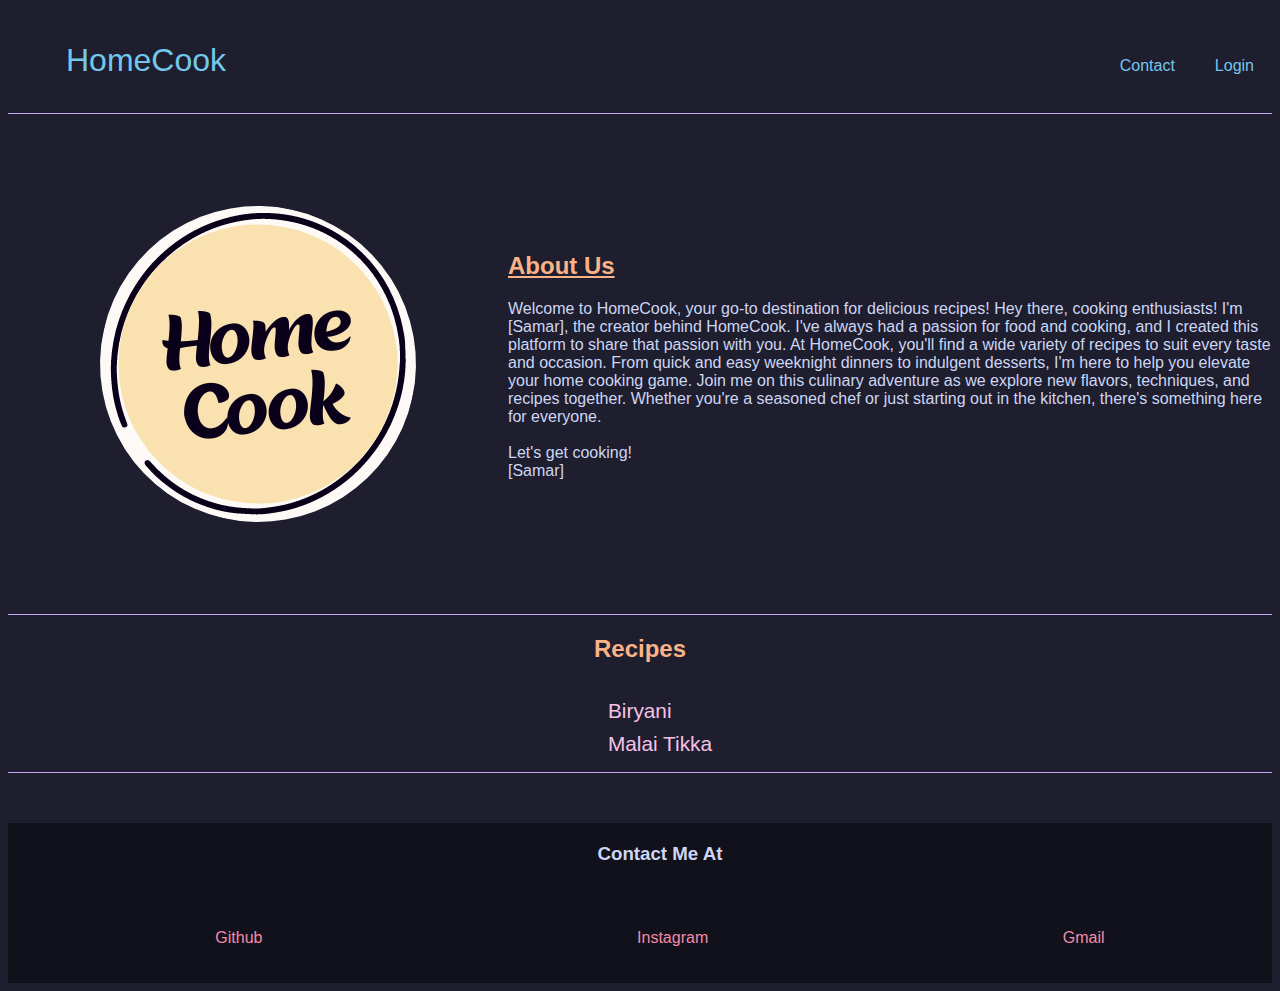
<file: index.html>
<!DOCTYPE html>
<html lang="en">

<head>
  <meta charset="UTF-8">
  <meta name="viewport" content="width=device-width, initial-scale=1">
  <title>Odin Recipes</title>
  <link rel="stylesheet" href="styles.css">
</head>

<body>
  <header>
    <nav>
      <ul class="nav-ul">
        <li class="logo"><a href="index.html">HomeCook</a></li>
        <li><a href="#contact-list">Contact</a></li>
        <li><a href="">Login</a></li>
      </ul>
    </nav>
  </header>

  <!-- An Introduction Section -->
  <section class="About">
    <img src="./img/Home Cook.png" alt="Logo Of Home Cook">
    <div class=" desc">
      <h2>About Us</h2>
      <p>
        Welcome to HomeCook, your go-to destination for delicious recipes!

        Hey there, cooking enthusiasts! I'm [Samar], the creator behind HomeCook. I've always had a passion for food
        and cooking, and I created this platform to share that passion with you.

        At HomeCook, you'll find a wide variety of recipes to suit every taste and occasion. From quick and easy
        weeknight dinners to indulgent desserts, I'm here to help you elevate your home cooking game.

        Join me on this culinary adventure as we explore new flavors, techniques, and recipes together. Whether you're a
        seasoned chef or just starting out in the kitchen, there's something here for everyone.
        <br>
        <br>
        Let's get cooking!
        <br>
        [Samar]
      </p>
    </div>
  </section>


  <!-- Section which will contain links to various recipes -->
  <section class="Book">
    <h2>Recipes</h2>
    <div class="recipe-list">
      <ul>
        <li><a href="recipes/biryani.html">Biryani</a></li>
        <li><a href="recipes/malaitikka.html">Malai Tikka</a></li>
      </ul>
    </div>
  </section>

  <!-- Footer section -->
  <footer>
    <h3 style="text-align: center; margin-top: 50px; margin-left: 20px; padding-top:20px">Contact Me At</h3>
    <ul class="contact-list" id="contact-list">
      <li><a href="https://github.com/Samar-exe" target="_blank" rel="norefferer" </a>Github</li>
      <li><a href="https://www.instagram.com/samar_.exe/" rel="norefferer">Instagram</a></li>
      <li><a href="https://mail.google.com/mail/u/0/#inbox" rel="norefferer">Gmail</a></li>
    </ul>
  </footer>
</body>

</html>
</file>
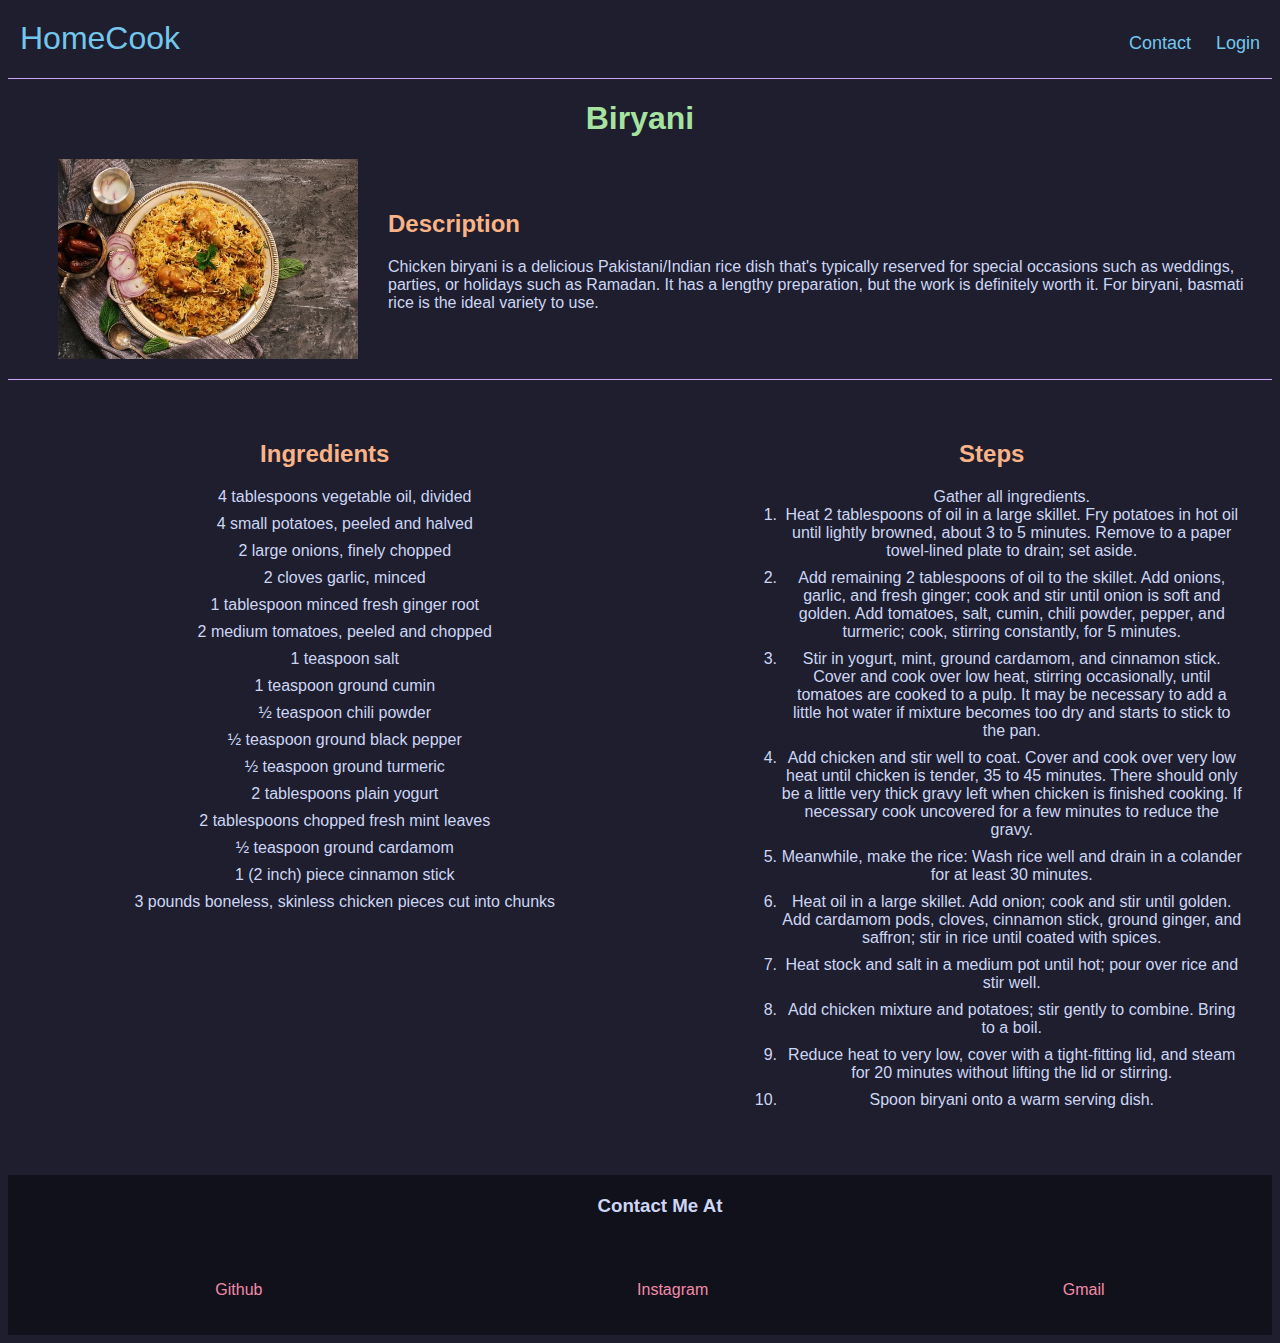
<file: recipes/biryani.html>
<!DOCTYPE html>
<html lang="en">

<head>
  <meta charset="UTF-8">
  <meta name="viewport" content="width=device-width, initial-scale=1">
  <title>Biryani</title>
  <link rel="stylesheet" href="css/biryani.css">
</head>

<body>
  <!-- Container for Nav Bar -->
  <nav>
    <ul class="nav-ul">
      <li class="nav-head"><a href="../index.html">HomeCook</a></li>
      <li><a href="#contact-list" class="contact">Contact</a></li>
      <li><a class="login" href=" ">Login</a></li>
    </ul>
  </nav>

  <!-- Heading -->
  <h1 style="text-align: center;">Biryani</h1>

  <!-- Container For Description and image -->
  <div class="desc-box">
    <img src="../img/biryani.jpg" alt="Image of Biryani">
    <div class="desc">
      <h2>Description</h2>
      <p>
        Chicken biryani is a delicious Pakistani/Indian rice dish that's typically reserved for special occasions such
        as
        weddings, parties, or holidays such as Ramadan. It has a lengthy preparation, but the work is definitely worth
        it.
        For biryani, basmati rice is the ideal variety to use.</p>
    </div>
  </div>

  <!-- Container For Ingredients and Steps -->
  <div class="content">
    <div class="ing">
      <h2>Ingredients</h2>
      <ul>
        <li> 4 tablespoons vegetable oil, divided</li>
        <li>4 small potatoes, peeled and halved</li>
        <li>2 large onions, finely chopped</li>
        <li>2 cloves garlic, minced</li>
        <li>1 tablespoon minced fresh ginger root</li>
        <li>2 medium tomatoes, peeled and chopped</li>
        <li>1 teaspoon salt</li>
        <li>1 teaspoon ground cumin</li>
        <li>½ teaspoon chili powder</li>
        <li>½ teaspoon ground black pepper</li>
        <li>½ teaspoon ground turmeric</li>
        <li>2 tablespoons plain yogurt</li>
        <li>2 tablespoons chopped fresh mint leaves</li>
        <li>½ teaspoon ground cardamom</li>
        <li>1 (2 inch) piece cinnamon stick</li>
        <li>3 pounds boneless, skinless chicken pieces cut into chunks</li>
      </ul>
    </div>
    <div class="steps">

      <h2>Steps</h2>
      <ol <li>Gather all ingredients. </li>
        <li>Heat 2 tablespoons of oil in a large skillet. Fry potatoes in hot oil until lightly browned, about 3 to 5
          minutes. Remove to a paper towel-lined plate to drain; set aside. </li>
        <li>Add remaining 2 tablespoons of oil to the skillet. Add onions, garlic, and fresh ginger; cook and stir until
          onion is soft and golden. Add tomatoes, salt, cumin, chili powder, pepper, and turmeric; cook, stirring
          constantly, for 5 minutes. </li>
        <li>Stir in yogurt, mint, ground cardamom, and cinnamon stick. Cover and cook over low heat, stirring
          occasionally,
          until tomatoes are cooked to a pulp. It may be necessary to add a little hot water if mixture becomes too dry
          and
          starts to stick to the pan. </li>
        <li> Add chicken and stir well to coat. Cover and cook over very low heat until chicken is tender, 35 to 45
          minutes.
          There should only be a little very thick gravy left when chicken is finished cooking. If necessary cook
          uncovered
          for a few minutes to reduce the gravy.</li>
        <li>Meanwhile, make the rice: Wash rice well and drain in a colander for at least 30 minutes. </li>
        <li>Heat oil in a large skillet. Add onion; cook and stir until golden. Add cardamom pods, cloves, cinnamon
          stick,
          ground ginger, and saffron; stir in rice until coated with spices. </li>
        <li>Heat stock and salt in a medium pot until hot; pour over rice and stir well. </li>
        <li>Add chicken mixture and potatoes; stir gently to combine. Bring to a boil. </li>
        <li>Reduce heat to very low, cover with a tight-fitting lid, and steam for 20 minutes without lifting the lid or
          stirring. </li>
        <li>Spoon biryani onto a warm serving dish. </li>

      </ol>
    </div>
  </div>
  <footer>
    <h3 style="text-align: center; margin-top: 50px; margin-left: 20px;">Contact Me At</h3>
    <ul class="contact-list" id="contact-list">
      <li><a href="https://github.com/Samar-exe" target="_blank" rel="norefferer" </a>Github</li>
      <li><a href="https://www.instagram.com/samar_.exe/" rel="norefferer">Instagram</a></li>
      <li><a href="https://mail.google.com/mail/u/0/#inbox" rel="norefferer">Gmail</a></li>
    </ul>
  </footer>
</body>

</html>
</file>
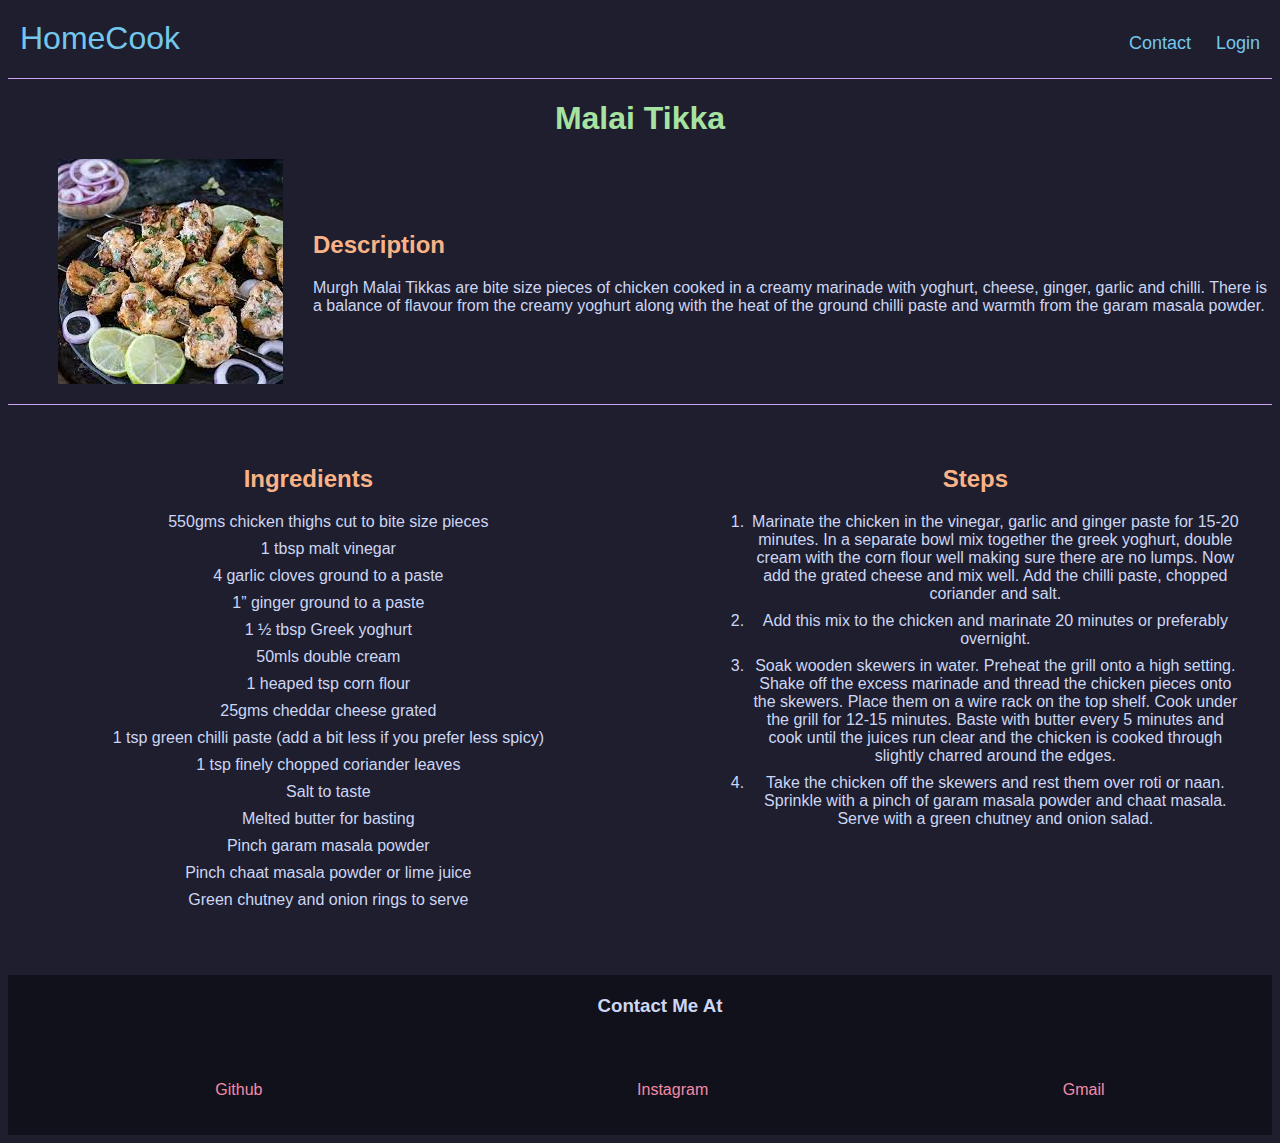
<file: recipes/malaitikka.html>
<!DOCTYPE html>
<html lang="en">

<head>
  <meta charset="UTF-8">
  <meta name="viewport" content="width=device-width, initial-scale=1">
  <title>Malai Tikka</title>
  <link rel="stylesheet" href="css/malaitikka.css">
</head>


<body>
  <!-- Container for Nav Bar -->
  <nav>
    <ul class="nav-ul">
      <li class="nav-head"><a href="../index.html">HomeCook</a></li>
      <li><a href="#contact-list" class="contact">Contact</a></li>
      <li><a class="login" href=" ">Login</a></li>
    </ul>
  </nav>

  <!-- Heading -->
  <h1 style="text-align: center;">Malai Tikka</h1>

  <!-- Container For Description and image -->
  <div class="desc-box">
    <img src="../img/malaitikka.jpg" alt="Image Of Malai Tikka Dish">
    <div class="desc">
      <h2 class="desc">Description</h2>
      <p>Murgh Malai Tikkas are bite size pieces of chicken cooked in a creamy marinade with yoghurt, cheese, ginger,
        garlic
        and chilli. There is a balance of flavour from the creamy yoghurt along with the heat of the ground chilli paste
        and
        warmth from the garam masala powder. </p>
    </div>
  </div>

  <!-- Container For Ingredients and Steps -->
  <div class="content">
    <div class="ing">
      <h2>Ingredients</h2>
      <ul>
        <li>550gms chicken thighs cut to bite size pieces</li>
        <li>1 tbsp malt vinegar</li>
        <li>4 garlic cloves ground to a paste</li>
        <li>1” ginger ground to a paste</li>
        <li>1 ½ tbsp Greek yoghurt</li>
        <li>50mls double cream</li>
        <li>1 heaped tsp corn flour</li>
        <li>25gms cheddar cheese grated</li>
        <li>1 tsp green chilli paste (add a bit less if you prefer less spicy)</li>
        <li>1 tsp finely chopped coriander leaves</li>
        <li>Salt to taste</li>
        <li>Melted butter for basting</li>
        <li>Pinch garam masala powder</li>
        <li>Pinch chaat masala powder or lime juice</li>
        <li>Green chutney and onion rings to serve</li>
      </ul>
    </div>
    <div class="steps">
      <h2>Steps</h2>
      <ol>
        <li>
          Marinate the chicken in the vinegar, garlic and ginger paste for 15-20 minutes.
          In a separate bowl mix together the greek yoghurt, double cream with the corn flour well making sure there are
          no
          lumps. Now add the grated cheese and mix well. Add the chilli paste, chopped coriander and salt.
        </li>
        <li> Add this mix to the chicken and marinate 20 minutes or preferably overnight. </li>
        <li> Soak wooden skewers in water. Preheat the grill onto a high setting. Shake off the excess marinade and
          thread
          the chicken pieces onto the skewers. Place them on a wire rack on the top shelf. Cook under the grill for
          12-15
          minutes. Baste with butter every 5 minutes and cook until the juices run clear and the chicken is cooked
          through
          slightly charred around the edges.</li>
        <li>Take the chicken off the skewers and rest them over roti or naan. Sprinkle with a pinch of garam masala
          powder
          and chaat masala. Serve with a green chutney and onion salad. </li>
      </ol>
    </div>
  </div>
  <footer>
    <h3 style="text-align: center; margin-top: 50px; margin-left: 20px;">Contact Me At</h3>
    <ul class="contact-list" id="contact-list">
      <li><a href="https://github.com/Samar-exe" target="_blank" rel="norefferer" </a>Github</li>
      <li><a href="https://www.instagram.com/samar_.exe/" rel="norefferer">Instagram</a></li>
      <li><a href="https://mail.google.com/mail/u/0/#inbox" rel="norefferer">Gmail</a></li>
    </ul>
  </footer>
</body>

</ol>
</body>

</ol>
</body>

</html>
</file>
<file: styles.css>
/* General Styling */

* {
  box-sizing: border-box;
}

body {

  font-family: Verdana, Geneva, Tahoma, sans-serif;
  background-color: #1e1e2e;
  color: #cdd6f4;
  padding: 0;
}

h1 {
  color: #a6e3a1;
}

h2 {
  color: #fab387;

}

/* Nav Bar Style */
nav {
  padding: 18px;
  border-bottom: 1px solid #cba6f7;
}

.nav-ul {
  display: flex;
  gap: 40px;
  align-items: baseline;
  list-style: none;
}

li a {
  text-decoration: none;
  color: #74c7ec;
}

.logo a {
  font-size: 2rem;
}

.logo {
  flex-grow: 1;
}

/* About Section Styling */

.About {
  display: flex;
  align-items: center;
  border-bottom: 1px solid #cba6f7;
}

.About h2 {
  text-decoration: underline;
}

/* Cook Book Section Style */

.Book {
  border-bottom: 1px solid #cba6f7;
  display: flex;
  flex-direction: column;
  align-items: center;
}

.Book ul {
  list-style: none;
}

.Book ul li a {
  color: #f5c2e7;
  font-size: 1.3rem;
}

.Book ul li {
  margin: 9px;
}


/* Styling The Footer */
footer {
  background-color: #11111b;
  padding-bottom: 20px;
}

footer h3 {
  margin-right: -20px;
  margin-bottom: 4rem;
  padding-top: 20px;
}

.contact-list {
  display: flex;
  gap: 20px;
  justify-content: center;
  list-style: none;
}

.contact-list li a {
  color: #f38ba8;
  font-size: 1rem;
}

.contact-list li {
  margin: auto;
}
</file>
<file: recipes/css/biryani.css>
/* General Styling */

* {
  box-sizing: border-box;
}

body {

  font-family: Verdana, Geneva, Tahoma, sans-serif;
  background-color: #1e1e2e;
  color: #cdd6f4;
  padding: 0;
}

h1 {
  color: #a6e3a1;
}

h2 {
  color: #fab387;

}

/* Styling the Nav Bar */
nav {
  padding: 12px;
  border-bottom: 1px solid #cba6f7;
  margin-bottom: 20px;
}

.nav-ul {
  display: flex;
  gap: 25px;
  align-items: baseline;
  margin: 0;
  padding: 0;
  list-style: none;
}

li a {
  text-decoration: none;
  color: #74c7ec;
}

.nav-head a {
  font-size: 2rem;
}

.contact,
.login {
  font-size: 18px;
}

li.nav-head {
  flex-grow: 1;
}


/* Styling The Heading */
.main-head {
  text-align: center;
  margin-bottom: 3em;
  color: #f38ba8;
}

/* Style Image And Description */
.desc-box {
  display: flex;
  gap: 30px;
  justify-content: flex-start;
  align-items: center;
  margin-bottom: 40px;
  border-bottom: 1px solid #cba6f7;
  padding-bottom: 20px;
}

.desc-box img {
  width: 300px;
  height: auto;
  margin-left: 50px;
}

.desc-box p {
  flex-shrink: 2;
}

/* Styling the Ingredients and Steps Section */

.content {
  display: flex;
  gap: 100px;
  justify-content: center;
}

.content .ing {
  /* padding-right: 200px; */
  /* width: 1000px; */
  flex-basis: 1000px;
  margin-right: auto;
}

.content .steps {
  flex-shrink: 2;
  margin-right: 30px;
}

.ing h2,
.ing ul li {
  text-align: center;
  list-style: none;
}

.steps h2,
.steps ol {
  text-align: center;
}

/* Styling The List */
li {
  margin-bottom: 9px;
}

/* Styling The Footer */
footer {
  background-color: #11111b;
  padding-bottom: 20px;
}

footer h3 {
  margin-right: -20px;
  margin-bottom: 4rem;
  padding-top: 20px;
}

.contact-list {
  display: flex;
  gap: 20px;
  justify-content: center;
  list-style: none;
}

.contact-list li a {
  color: #f38ba8;
  font-size: 1rem;
}

.contact-list li {
  margin: auto;
}
</file>
<file: recipes/css/malaitikka.css>
/* General Styling */

* {
  box-sizing: border-box;
}

body {

  font-family: Verdana, Geneva, Tahoma, sans-serif;
  background-color: #1e1e2e;
  color: #cdd6f4;
  padding: 0;
}

h1 {
  color: #a6e3a1;
}

h2 {
  color: #fab387;

}

/* Styling the Nav Bar */
nav {
  padding: 12px;
  border-bottom: 1px solid #cba6f7;
  margin-bottom: 20px;
}

.nav-ul {
  display: flex;
  gap: 25px;
  align-items: baseline;
  margin: 0;
  padding: 0;
  list-style: none;
}

li a {
  text-decoration: none;
  color: #74c7ec;
}

.nav-head a {
  font-size: 2rem;
}

.contact,
.login {
  font-size: 18px;
}

li.nav-head {
  flex-grow: 1;
}


/* Styling The Heading */
.main-head {
  text-align: center;
  margin-bottom: 3em;
  color: #f38ba8;
}

/* Style Image And Description */
.desc-box {
  display: flex;
  gap: 30px;
  justify-content: flex-start;
  align-items: center;
  margin-bottom: 40px;
  border-bottom: 1px solid #cba6f7;
  padding-bottom: 20px;
}

.desc-box img {
  width: 300px;
  height: auto;
  margin-left: 50px;
}

.desc-box p {
  flex-shrink: 2;
}

/* Styling the Ingredients and Steps Section */

.content {
  display: flex;
  gap: 100px;
  justify-content: center;
}

.content .ing {
  /* padding-right: 200px; */
  /* width: 1000px; */
  flex-basis: 1000px;
  margin-right: auto;
}

.content .steps {
  flex-shrink: 2;
  margin-right: 30px;
}

.ing h2,
.ing ul li {
  text-align: center;
  list-style: none;
}

.steps h2,
.steps ol {
  text-align: center;
}

/* Styling The List */
li {
  margin-bottom: 9px;
}

/* Styling The Footer */
footer {
  background-color: #11111b;
  padding-bottom: 20px;
}

footer h3 {
  margin-right: -20px;
  margin-bottom: 4rem;
  padding-top: 20px;
}

.contact-list {
  display: flex;
  gap: 20px;
  justify-content: center;
  list-style: none;
}

.contact-list li a {
  color: #f38ba8;
  font-size: 1rem;
}

.contact-list li {
  margin: auto;
}
</file>
